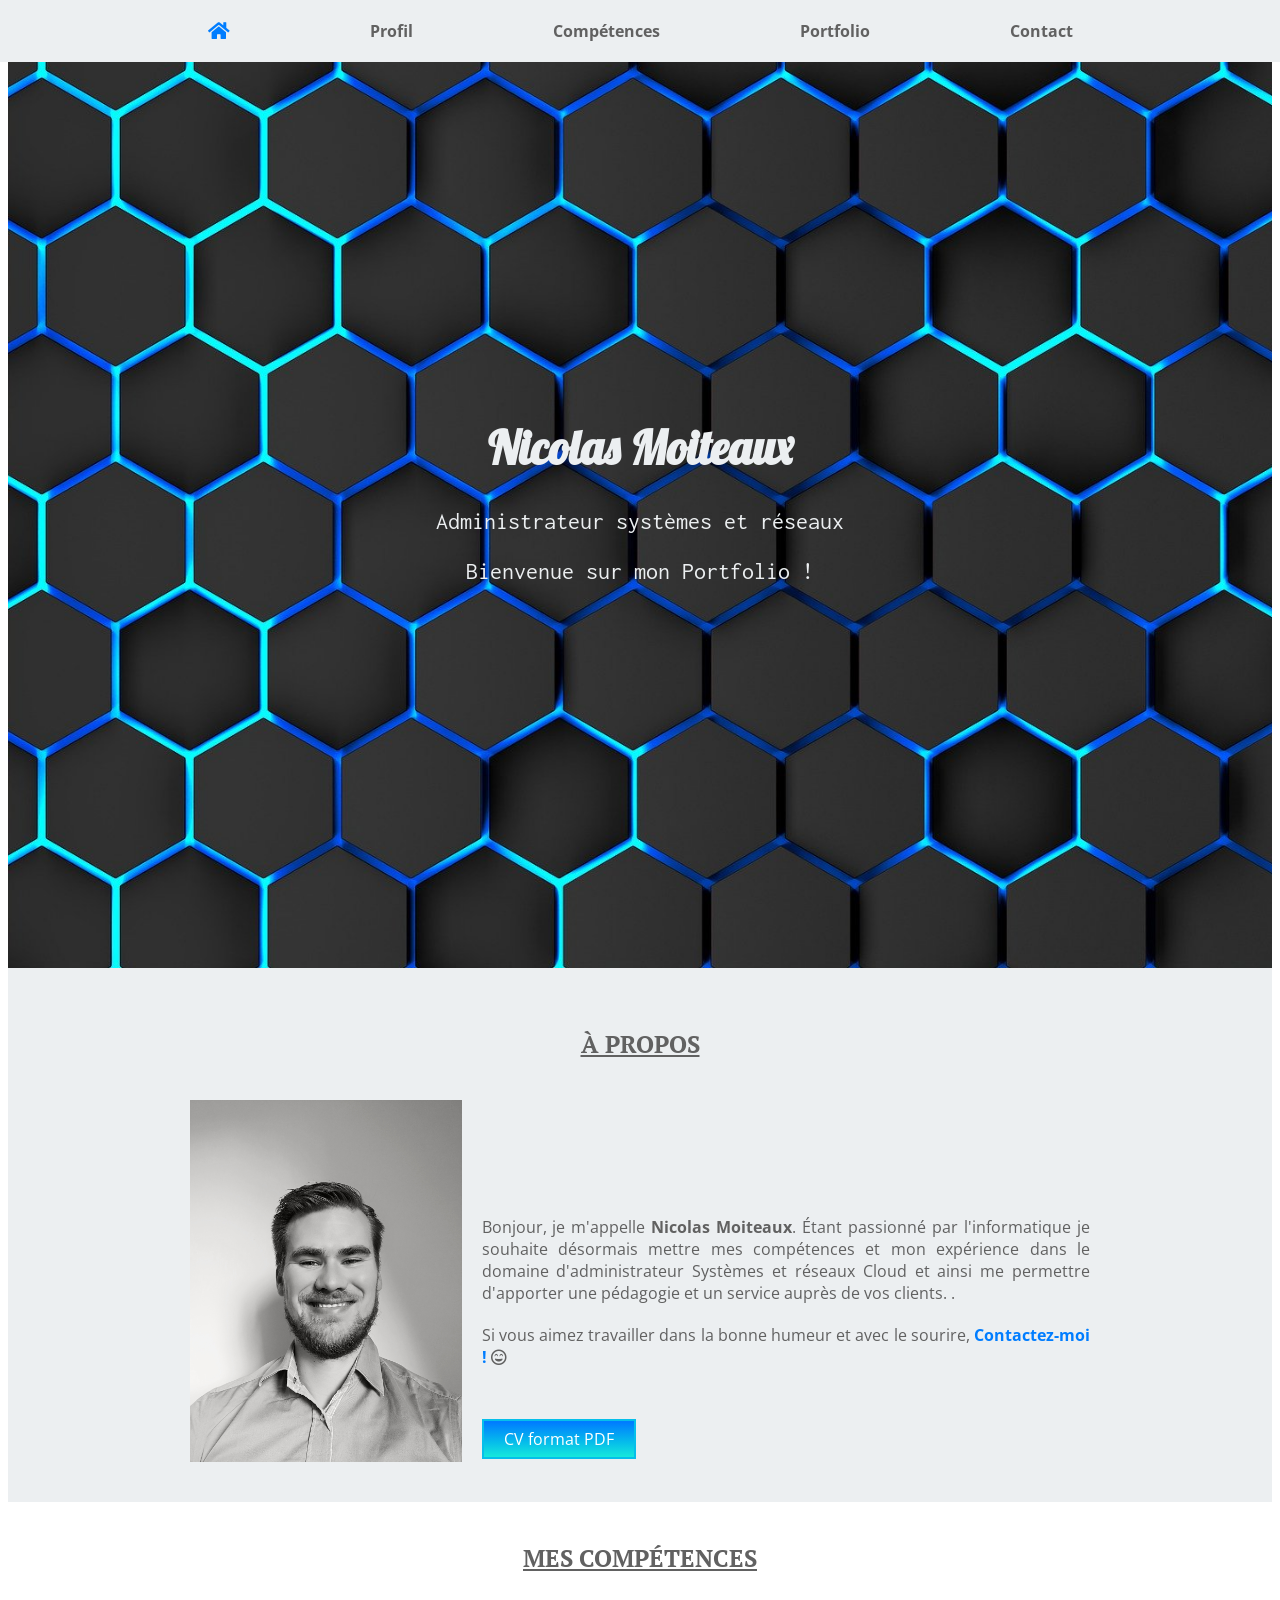
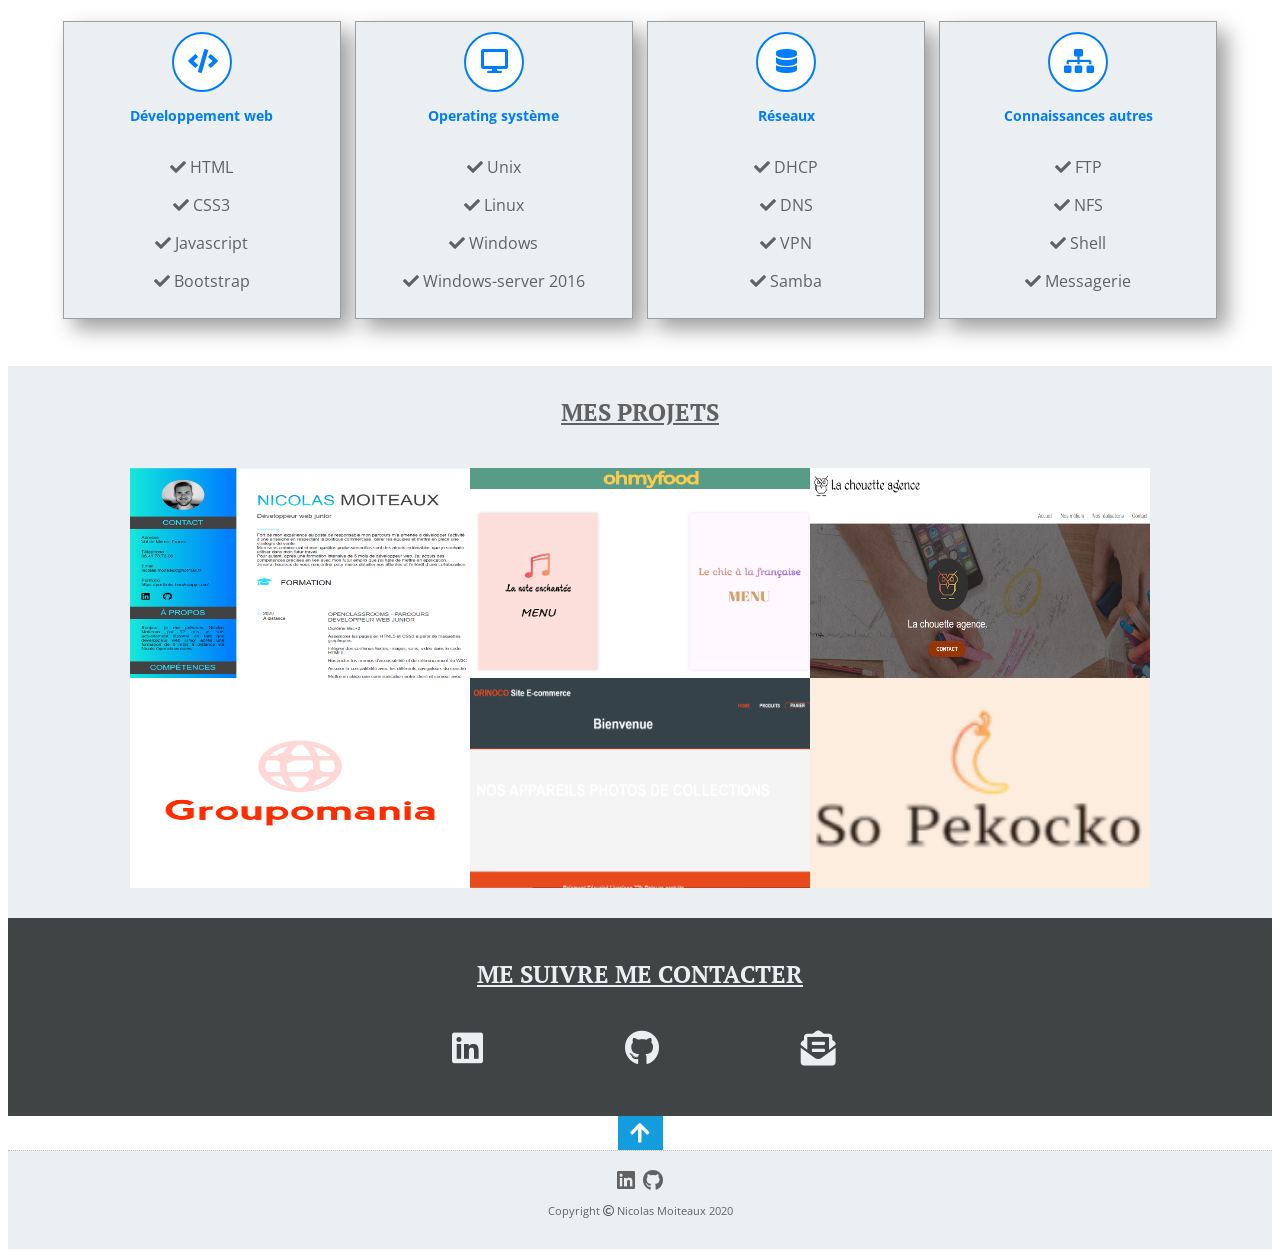
<file: index.html>
<html lang="fr"><head>
    <meta charset="utf-8">
    <meta name="viewport" content="width=device-width, initial-scale=1.0">
    <meta name="description" content="Portfolio Nicolas Moiteaux Développement Web">
    <meta http-equiv="X-UA-Compatible" content="ie=edge">

    <title>Portfolio Nicolas Moiteaux -Développement Web</title>
    <link rel="icon" type="image/png" href="/images/3364icons8-n-64.ico">

    <!--googlefonts-->
    <link href="https://fonts.googleapis.com/css?family=Open+Sans&amp;display=swap" rel="stylesheet">
    <link href="https://fonts.googleapis.com/css?family=Inconsolata&amp;display=swap" rel="stylesheet"> 
    <link href="https://fonts.googleapis.com/css?family=PT+Serif&amp;display=swap" rel="stylesheet"> 
    <link href="https://fonts.googleapis.com/css?family=Lobster&amp;display=swap" rel="stylesheet">  

    <!--fontawesome-->
    <link rel="stylesheet" href="https://use.fontawesome.com/releases/v5.7.1/css/all.css" integrity="sha384-fnmOCqbTlWIlj8LyTjo7mOUStjsKC4pOpQbqyi7RrhN7udi9RwhKkMHpvLbHG9Sr" crossorigin="anonymous">

    <!--css-->
    <link rel="stylesheet" type="text/css" media="screen" href="css/style.css">
    
    <script type="text/javascript" src="js/main.js"></script>

</head>

<body>

    <header class="header">
        <div id="diviconemenu">
            <a id="iconemenu" href="#"><i class="fas fa-bars"></i></a>
        </div>

        <nav class="navheader">
                <a class="anavheader" href="#section1"><i class="fas fa-home"></i></a> 
                <a class="anavheader anavheaderhover anavheader2" href="#section1">Profil</a>
                <a class="anavheader anavheaderhover anavheader2" href="#section2">Compétences</a>
                <a class="anavheader anavheaderhover anavheader2" href="#section3">Portfolio</a>
                <a class="anavheader anavheaderhover anavheader2" href="#section4">Contact</a>
        </nav>

        <div id="divaccueil" class="titreheader">
            <h1>Nicolas Moiteaux </h1>
            <p>Administrateur systèmes et réseaux </p>
            <p>Bienvenue sur mon Portfolio !</p>
        </div>

    </header>

    <main>

        <section id="section1">
            <h2>À PROPOS</h2>
            <div id="divprofil">
                <img src="images/nico.jpg">
                <div id="texteprofil">
                    <p id="psection1">Bonjour, je m'appelle <strong>Nicolas Moiteaux</strong>.
                        Étant passionné par l'informatique je souhaite désormais mettre mes compétences et mon expérience dans le domaine d'administrateur Systèmes et réseaux Cloud et ainsi me permettre d'apporter une pédagogie et un service auprès de vos clients.  <strong></strong>.</p>
                    <p id="psection1">Si vous aimez travailler dans la bonne humeur et avec le sourire, <a id="aprofil" href="#section5"><span id="spanprofil">Contactez-moi</span> ! </a> <i class="far fa-grin-beam"></i></p>
                            <a class="bouton" href="/images/CV.pdf" download="">CV format PDF</a>
                </div>
            </div>
        </section>

        <section id="section2">
            <h2>MES COMPÉTENCES</h2>
            <div class="flexcompetence">
                <div class="divcompetences">
                    <div class="flexicone">
                        <i class="fas fa-code"></i><h3 class="h3competences"> Développement web</h3>
                    </div>
                    <p><i class="fas fa-check"></i> HTML </p>
                    <p><i class="fas fa-check"></i> CSS3 </p>
                    <p><i class="fas fa-check"></i> Javascript </p>
                    <p><i class="fas fa-check"></i> Bootstrap </p>
                </div>

                <div class="divcompetences">
                    <div class="flexicone">
                        <i class="fas fa-desktop"></i><h3 class="h3competences"> Operating système</h3>
                    </div>
                     <p><i class="fas fa-check"></i> Unix </p>
                    <p><i class="fas fa-check"></i> Linux </p>
                     <p><i class="fas fa-check"></i> Windows </p>
                     <p><i class="fas fa-check"></i> Windows-server 2016 </p>

                </div>

                <div class="divcompetences">
                    <div class="flexicone">
                        <i class="fas fa-database"></i><h3 class="h3competences"> Réseaux</h3>
                    </div>
                    <p><i class="fas fa-check"></i> DHCP </p>
                    <p><i class="fas fa-check"></i> DNS </p>
                    <p><i class="fas fa-check"></i> VPN </p>
                     <p><i class="fas fa-check"></i> Samba </p>

                </div>

                <div class="divcompetences">
                    <div class="flexicone">
                        <i class="fas fa-sitemap"></i><h3 class="h3competences">Connaissances autres</h3>
                    </div>
                    <p><i class="fas fa-check"></i> FTP </p>
                    <p><i class="fas fa-check"></i> NFS </p>
                    <p><i class="fas fa-check"></i> Shell </p>
                    <p><i class="fas fa-check"></i> Messagerie </p>
                    

                </div>
            </div>
        </section>

        <section id="section3">
            <h2>MES PROJETS</h2>
            <div class="projetflex">
                <div class="divzoom">
                    <div class="divimg">
                    <a href="https://nico94700.github.io/CV-NICOLAS-MOITEAUX/" target="_blank"><img src="/images/captcv.png"></a>
                    </div>
                    <span class="textehover">
                        <h3 class="h3portfolio">Transformer une maquette en site web</h3>
                        <p>Réalisation d'un CV </p>
                        <p>HTML - CSS </p>
                        <i class="fas fa-share-square"></i>
                    </span>
                </div>
                <div class="divzoom">
                    <div class="divimg">
                        <a href="https://nico94700.github.io/PROJET-3-OHMYFOOD/" target="_blank"><img src="/images/oh.png"></a>
                    </div>
                    <span class="textehover">
                        <h3 class="h3portfolio">Dynamiser une page web avec des animations CSS</h3>
                        <p>Réalisation d'une application web </p>
                        <p>HTML - CSS</p>
                        <i class="fas fa-share-square"></i>
                    </span>
                </div>   
                <div class="divzoom">
                    <div class="divimg">
                    <a href="https://lachouette-agence.netlify.app/index.html" target="_blank"><img src="/images/chouette.png"></a>
                    </div>
                    <span class="textehover">
                        <h3 class="h3portfolio">Optimiser un site web existant</h3>
                        <p>Optimiser le SEO </p>
                        <p>HTML - Javascript - CSS </p>
                        <i class="fas fa-share-square"></i>
                    </span>
                </div>
                <div class="divzoom">
                    <div class="divimg">
                        <a href="https://github.com/nico94700/Groupomania" target="_blank"><img src="/images/groupo.png"></a>
                    </div>
                    <span class="textehover">
                        <h3 class="h3portfolio">Création d'un réseau social d’entreprise</h3>
                        <p>Réalisation de la partie Back-end et Front-end </p>
                        <p>VueJs - Javascript - NodeJs - Mysql </p>
                        <i class="fas fa-share-square"></i>
                    </span>
                </div>
                <div class="divzoom">
                    <div class="divimg">
                    <a href="https://github.com/nico94700/JWDP5" target="_blank"><img src="images/orinoco.png"></a>
                    </div>
                    <span class="textehover">
                        <h3 class="h3portfolio">Construire un site e-commerce</h3>
                        <p></p>
                        <p>HTML - CSS - Javascript - NodeJs </p>
                        <i class="fas fa-share-square"></i>
                    </span>
                </div>
                <div class="divzoom">
                    <div class="divimg">
                    <a href="https://github.com/nico94700/Sopecko" target="_blank"><img src="images/sopeko.png"></a>
                    </div>
                    <span class="textehover">
                        <h3 class="h3portfolio">Construire une API sécurisée pour une application d'avis gastronomiques</h3>
                        <p>Réalisation de la partie Back-end</p>
                        <p>Javascript - NodeJs </p>
                        <i class="fas fa-share-square"></i>
                    </span>
                </div>
            </div>
        </section>

        <section id="section4">
            <h2>ME SUIVRE ME CONTACTER </h2>
            <a href="https://www.linkedin.com/in/nicolas-moiteaux-043153188/" target="_blank"><i class="fab fa-linkedin"></i></a>    
            <a href="https://github.com/nico94700" target="_blank"><i class="fab fa-github"></i></a>
            <a href="mailto:nicolas.moiteaux@hotmail.fr" target="_blank"><i class="fas fa-envelope-open-text"></i></a>
        </section>

        <div id="divflechehaut">
            <a id="flechehaut" href="#section1"><i class="fas fa-arrow-up"></i></a>
        </div>

    </main>

    <footer>
        <a href="https://www.linkedin.com/in/nicolas-moiteaux-043153188/"><i class="fab fa-linkedin" target="_blank"></i></a>
        <a href="https://github.com/nico94700" target="_blank"><i class="fab fa-github" target="_blank"></i></a>
        <p>Copyright <i class="far fa-copyright"></i> Nicolas Moiteaux 2020 </p>
    </footer>


        </body></html>
</file>
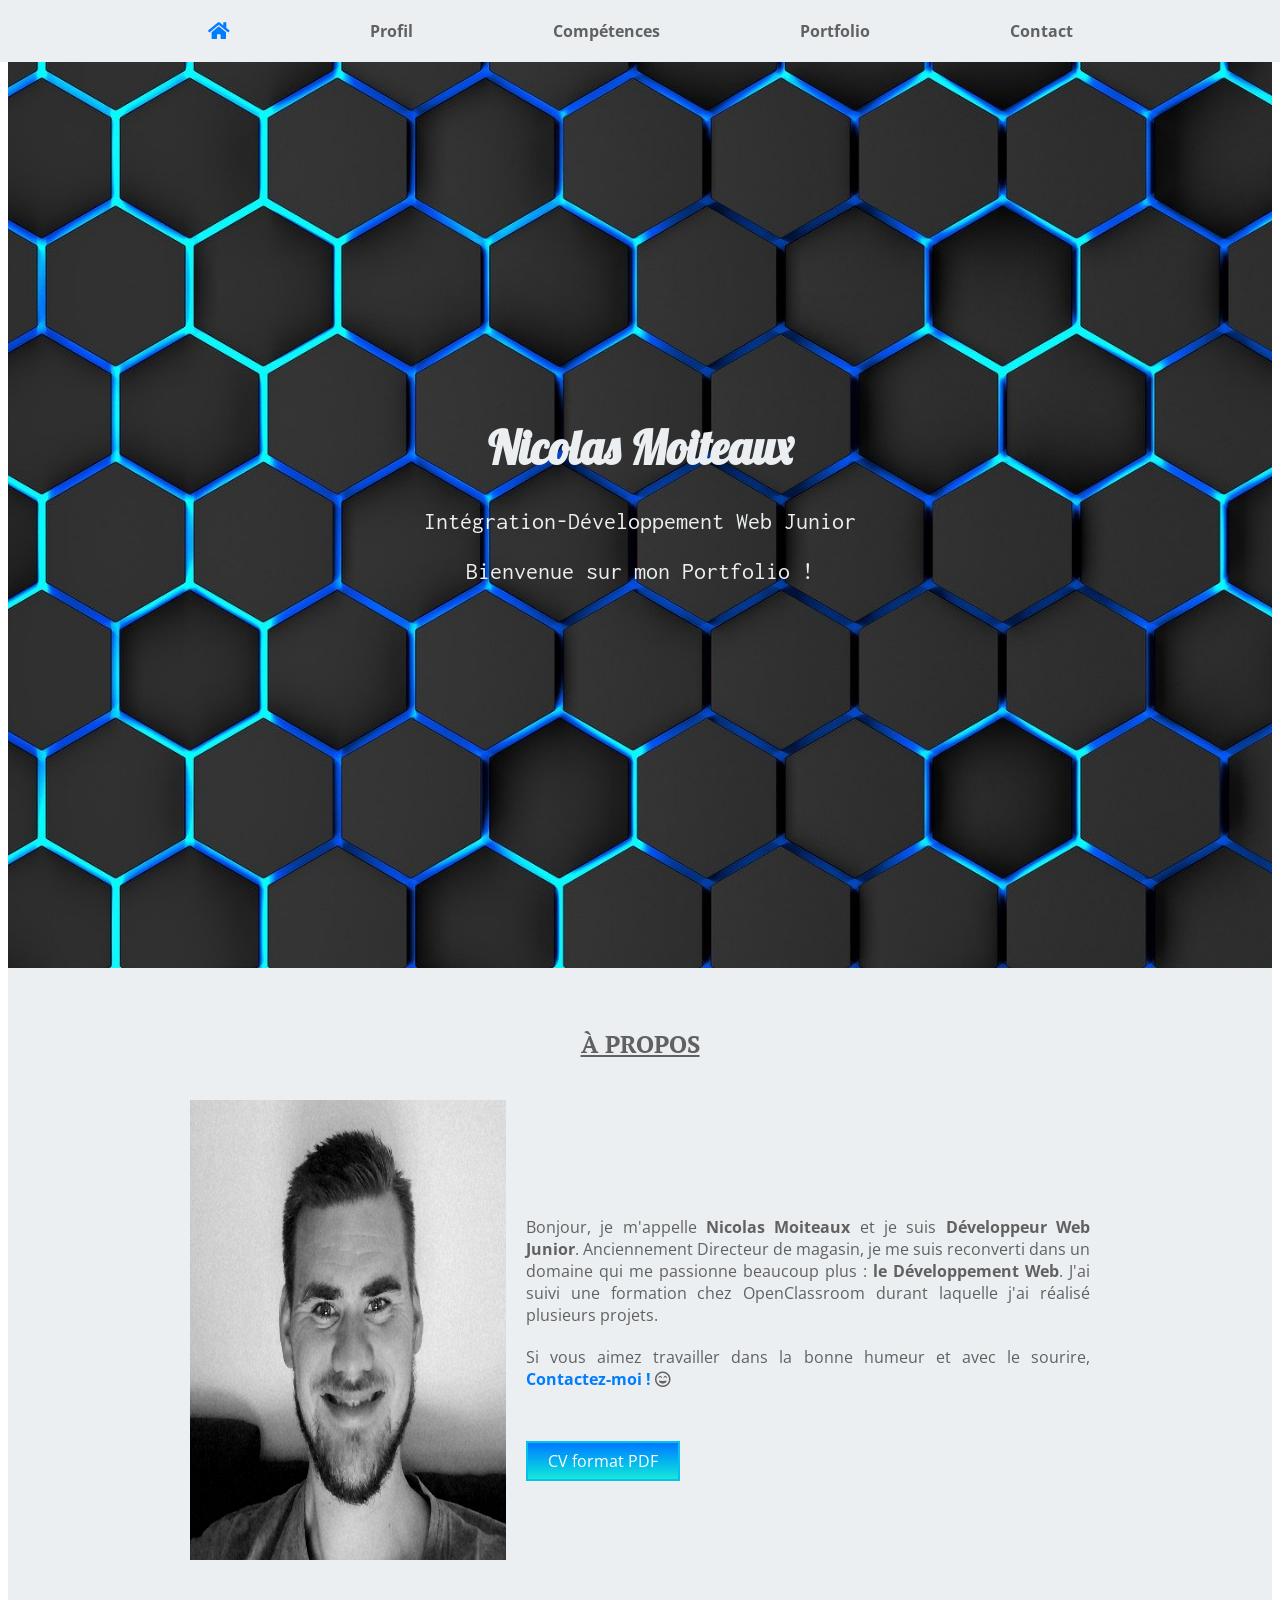
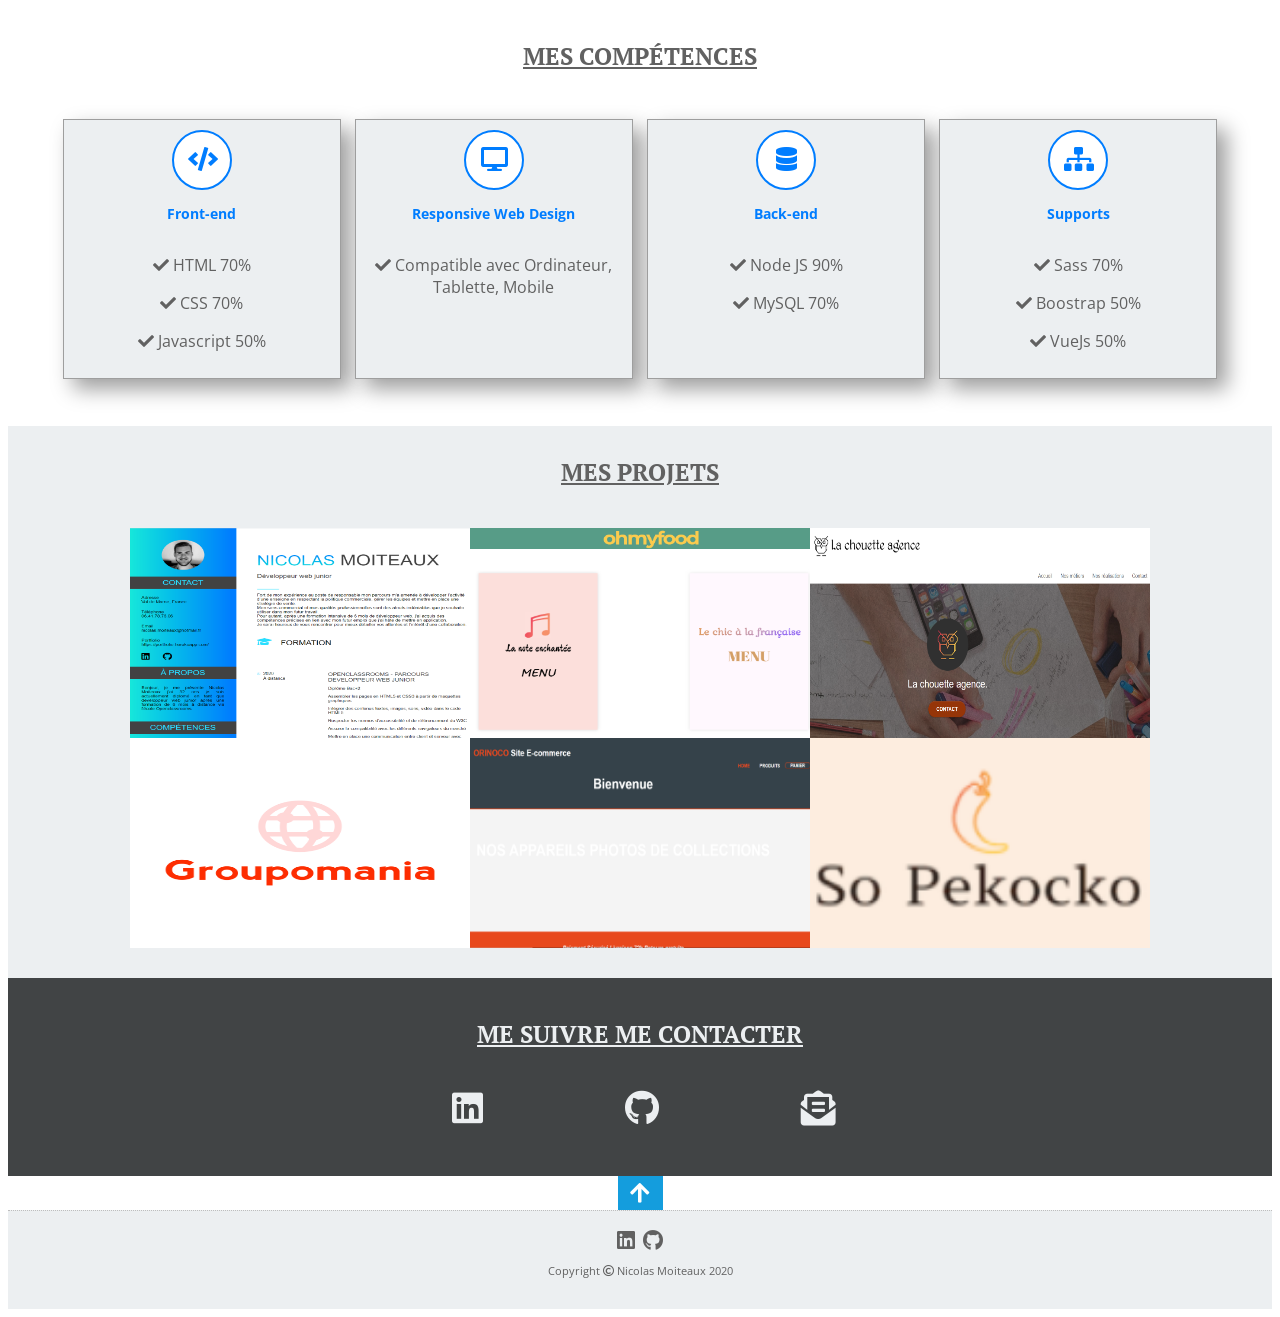
<file: frontend/index.html>
<html lang="fr"><head>
    <meta charset="utf-8">
    <meta name="viewport" content="width=device-width, initial-scale=1.0">
    <meta name="description" content="Portfolio Camille CHALLOUET Intégration-Développement Web">
    <meta http-equiv="X-UA-Compatible" content="ie=edge">

    <title>Portfolio Nicolas Moiteaux -Développement Web</title>
    <link rel="icon" type="image/png" href="/images/3364icons8-n-64.ico">

    <!--googlefonts-->
    <link href="https://fonts.googleapis.com/css?family=Open+Sans&amp;display=swap" rel="stylesheet">
    <link href="https://fonts.googleapis.com/css?family=Inconsolata&amp;display=swap" rel="stylesheet"> 
    <link href="https://fonts.googleapis.com/css?family=PT+Serif&amp;display=swap" rel="stylesheet"> 
    <link href="https://fonts.googleapis.com/css?family=Lobster&amp;display=swap" rel="stylesheet">  

    <!--fontawesome-->
    <link rel="stylesheet" href="https://use.fontawesome.com/releases/v5.7.1/css/all.css" integrity="sha384-fnmOCqbTlWIlj8LyTjo7mOUStjsKC4pOpQbqyi7RrhN7udi9RwhKkMHpvLbHG9Sr" crossorigin="anonymous">

    <!--css-->
    <link rel="stylesheet" type="text/css" media="screen" href="css/style.css">
    
    <script type="text/javascript" src="js/main.js"></script>

</head>

<body>

    <header class="header">
        <div id="diviconemenu">
            <a id="iconemenu" href="#"><i class="fas fa-bars"></i></a>
        </div>

        <nav class="navheader">
                <a class="anavheader" href="#section1"><i class="fas fa-home"></i></a> 
                <a class="anavheader anavheaderhover anavheader2" href="#section1">Profil</a>
                <a class="anavheader anavheaderhover anavheader2" href="#section2">Compétences</a>
                <a class="anavheader anavheaderhover anavheader2" href="#section3">Portfolio</a>
                <a class="anavheader anavheaderhover anavheader2" href="#section4">Contact</a>
        </nav>

        <div id="divaccueil" class="titreheader">
            <h1>Nicolas Moiteaux </h1>
            <p>Intégration-Développement Web Junior</p>
            <p>Bienvenue sur mon Portfolio !</p>
        </div>

    </header>

    <main>

        <section id="section1">
            <h2>À PROPOS</h2>
            <div id="divprofil">
                <img src="images/nico_petit.jpg">
                <div id="texteprofil">
                    <p id="psection1">Bonjour, je m'appelle <strong>Nicolas Moiteaux</strong> et je suis <strong>Développeur Web Junior</strong>. Anciennement Directeur de magasin, je me suis reconverti dans un domaine qui me passionne beaucoup plus : <strong>le Développement Web</strong>. J'ai suivi une formation chez OpenClassroom durant laquelle j'ai réalisé plusieurs projets.</p>
                    <p id="psection1">Si vous aimez travailler dans la bonne humeur et avec le sourire, <a id="aprofil" href="#section5"><span id="spanprofil">Contactez-moi</span> ! </a> <i class="far fa-grin-beam"></i></p>
                            <a class="bouton" href="/images/CV.pdf" download="">CV format PDF</a>
                </div>
            </div>
        </section>

        <section id="section2">
            <h2>MES COMPÉTENCES</h2>
            <div class="flexcompetence">
                <div class="divcompetences">
                    <div class="flexicone">
                        <i class="fas fa-code"></i><h3 class="h3competences"> Front-end</h3>
                    </div>
                    <p><i class="fas fa-check"></i> HTML 70% </p>
                    <p><i class="fas fa-check"></i> CSS 70% </p>
                    <p><i class="fas fa-check"></i> Javascript 50% </p>
                </div>

                <div class="divcompetences">
                    <div class="flexicone">
                        <i class="fas fa-desktop"></i><h3 class="h3competences"> Responsive Web Design</h3>
                    </div>
                    <p><i class="fas fa-check"></i> Compatible avec Ordinateur, Tablette, Mobile</p>
                </div>

                <div class="divcompetences">
                    <div class="flexicone">
                        <i class="fas fa-database"></i><h3 class="h3competences"> Back-end</h3>
                    </div>
                    <p><i class="fas fa-check"></i> Node JS 90% </p>
                    <p><i class="fas fa-check"></i> MySQL 70% </p>
                </div>

                <div class="divcompetences">
                    <div class="flexicone">
                        <i class="fas fa-sitemap"></i><h3 class="h3competences">Supports</h3>
                    </div>
                    <p><i class="fas fa-check"></i> Sass 70% </p>
                    <p><i class="fas fa-check"></i> Boostrap 50% </p>
                    <p><i class="fas fa-check"></i> VueJs 50% </p>
                </div>
            </div>
        </section>

        <section id="section3">
            <h2>MES PROJETS</h2>
            <div class="projetflex">
                <div class="divzoom">
                    <div class="divimg">
                    <a href="https://nico94700.github.io/CV-NICOLAS-MOITEAUX/" target="_blank"><img src="/images/captcv.png"></a>
                    </div>
                    <span class="textehover">
                        <h3 class="h3portfolio">Transformez une maquette en site web</h3>
                        <p>Réalisation d'un CV </p>
                        <p>HTML - CSS </p>
                        <i class="fas fa-share-square"></i>
                    </span>
                </div>
                <div class="divzoom">
                    <div class="divimg">
                        <a href="https://nico94700.github.io/PROJET-3-OHMYFOOD/" target="_blank"><img src="/images/oh.png"></a>
                    </div>
                    <span class="textehover">
                        <h3 class="h3portfolio">Dynamisez une page web avec des animations CSS</h3>
                        <p>Réalisation d'une application web </p>
                        <p>HTML - CSS</p>
                        <i class="fas fa-share-square"></i>
                    </span>
                </div>   
                <div class="divzoom">
                    <div class="divimg">
                    <a href="https://lachouette-agence.netlify.app/index.html" target="_blank"><img src="/images/chouette.png"></a>
                    </div>
                    <span class="textehover">
                        <h3 class="h3portfolio">Optimisez un site web existant</h3>
                        <p>Optimiser le SEO </p>
                        <p>HTML - Javascript - CSS </p>
                        <i class="fas fa-share-square"></i>
                    </span>
                </div>
                <div class="divzoom">
                    <div class="divimg">
                        <a href="https://github.com/nico94700/Groupomania" target="_blank"><img src="/images/groupo.png"></a>
                    </div>
                    <span class="textehover">
                        <h3 class="h3portfolio">Création d'un réseau social d’entreprise</h3>
                        <p>Réalisation de la partie Back-end et Front-end </p>
                        <p>VueJs - Javascript - NodeJs - Mysql </p>
                        <i class="fas fa-share-square"></i>
                    </span>
                </div>
                <div class="divzoom">
                    <div class="divimg">
                    <a href="https://github.com/nico94700/JWDP5" target="_blank"><img src="images/orinoco.png"></a>
                    </div>
                    <span class="textehover">
                        <h3 class="h3portfolio">Construirer un site e-commerce</h3>
                        <p>Réalisation avec 3WA</p>
                        <p>HTML - CSS - Javascript - NodeJs </p>
                        <i class="fas fa-share-square"></i>
                    </span>
                </div>
                <div class="divzoom">
                    <div class="divimg">
                    <a href="https://github.com/nico94700/Sopecko" target="_blank"><img src="images/sopeko.png"></a>
                    </div>
                    <span class="textehover">
                        <h3 class="h3portfolio">Construire une API sécurisée pour une application d'avis gastronomiques</h3>
                        <p>Réalisation de la partie Back-end</p>
                        <p>Javascript - NodeJs </p>
                        <i class="fas fa-share-square"></i>
                    </span>
                </div>
            </div>
        </section>

        <section id="section4">
            <h2>ME SUIVRE ME CONTACTER </h2>
            <a href="https://www.linkedin.com/in/nicolas-moiteaux-043153188/" target="_blank"><i class="fab fa-linkedin"></i></a>    
            <a href="https://github.com/nico94700" target="_blank"><i class="fab fa-github"></i></a>
            <a href="mailto:nicolas.moiteaux@hotmail.fr" target="_blank"><i class="fas fa-envelope-open-text"></i></a>
        </section>

        <div id="divflechehaut">
            <a id="flechehaut" href="#section1"><i class="fas fa-arrow-up"></i></a>
        </div>

    </main>

    <footer>
        <a href="https://www.linkedin.com/in/nicolas-moiteaux-043153188/"><i class="fab fa-linkedin" target="_blank"></i></a>
        <a href="https://github.com/nico94700" target="_blank"><i class="fab fa-github" target="_blank"></i></a>
        <p>Copyright <i class="far fa-copyright"></i> Nicolas Moiteaux 2020 </p>
    </footer>


        </body></html>
</file>
<file: css/style.css>
*{
    box-sizing:border-box;
}

body{
    /*scroll-behavior:smooth;*/
    font-family: 'Open Sans', sans-serif;
    transition: all 0.3s ease 0s;
    scroll-behavior:smooth;
}

.bouton{
    color:#ffff;
    background:-webkit-linear-gradient(90deg, rgba(23,232,219,1) 0%, rgba(6,191,234,1) 39%, rgba(0,125,255,1) 96%);
    padding:7px 20px;
    text-decoration:none;
    border:2px solid rgba(6,191,234,1);
    transition-duration:1s;
}

.bouton:hover{
    color:rgba(0,125,255,1);
    background-color:#ffff;
}

h2, footer, .bouton, .flexcompetence p{
    text-align:center;
}

h2{
    font-family: 'PT Serif', serif;
    color:#616161;
    margin-bottom:40px;
    text-decoration:underline;
}

/* VERSION 360px */

/*Header*/
header{
    background-image:url(/images/abstract-5035778_1920.jpg);
    background-repeat:no-repeat;
    background-size:cover;
    color:#eceff1;
    transition:all 0.2s ease-in;
}

header nav{
    display:flex;
    flex-direction:column;
    align-items:center;
    transition: .5s ease-in-out;
    position:absolute;
    top:40px;
    left:-200px;
    width:200px;
    background-color:#eceff1;
    padding-top:30px;
}

#diviconemenu{
    width:100%;
    background-color:#eceff1;
    padding:10px;
}

#iconemenu{ /*Icone menu mobile*/
    color:rgba(0,125,255,1);
    font-size:1.8rem;
    text-align:right;
}   

.anavheader{/*lien la barre de navigation header*/
    text-decoration:none;
    color:#616161;
    padding-bottom:170px;
    font-weight:bold;
    transition:all 0.2s ease-in;
}

.anavheaderhover:hover{/*Seulement hover sur texte*/
    color:rgba(0,125,255,1);
}

.fa-home{/*Icone accueil barre de navigation*/
    color:rgba(0,125,255,1);
    font-size:1.2rem;
}

#divaccueil{
    text-align:center;
    padding:360px 50px;
    font-family: 'Inconsolata', monospace;
}

h1{
    font-family: 'Lobster', cursive;
}

/*Lors click icone Menu*/
.ouverture{
    position:absolute;
    left:0px;
    width:200px;
}

/*Section Profil*/

#section1{
    padding:40px 20px;
    background-color:#eceff1;
    color:#616161;
}

#section1 img{
    width:335px;
    height:362px;
    display:block;
    margin:0 auto;
}

#psection1{
    text-align:justify;
    margin-bottom:20px;
}

#psection1:nth-of-type(2){
    margin-bottom:60px;
}

#aprofil{
    text-decoration:none;
    color:rgba(0,125,255,1);
    font-weight:bold;
}

#spanprofil:hover{
    text-decoration:underline;
}

/*Section Compétences*/
#section2{
    margin:40px 0px;
}

.divcompetences{
    margin:30px 20px;
    padding:10px;
    border:1px solid #9E9E9E;
    background-color:#eceff1;
    transition:0.25s linear;
    box-shadow:10px 10px 20px #9E9E9E;
}

.divcompetences:hover{
    transform:translateY(-10px);
    transition:0.25s linear;
}

.divcompetences p{
    color:#616161;
}

.flexicone{
    display:flex;
    flex-direction: column;
    align-items:center;
}

#section2 .fa-desktop, #section2 .fa-code, #section2 .fa-database, #section2 .fa-sitemap{
    color:rgba(0,125,255,1);
    background-color:#ffff;
    border:2px solid rgba(0,125,255,1);
    border-radius:50px;
    width:60px;
    height:60px;
    padding:15px;
    font-size:1.5rem;
    text-align:center;
}

#section2 .fa-code, #section2 .fa-sitemap{
    padding-right:15px;
    padding-left:14px;
}

.h3competences{
    font-size:0.9rem;
    color:rgba(0,125,255,1);
}

/*Section Portfolio*/
#section3{
    background-color:#eceff1;
    padding-bottom:50px;
    padding-top:10px;
    margin-bottom:-20px;
}

.divzoom{
    display:block;
    margin:0 auto;
    width:340px;
    height:210px;
    box-sizing: border-box;
}
.divimg{
    width:340px;
    height:210px;
    overflow: hidden;
}

#section3 img{
    width:340px;
    height:210px;
	-webkit-transition: .4s ease-in-out;
    transition: .4s ease-in-out;
    overflow: hidden;
    margin-bottom:10px;
}

.textehover{
    display:none;
    width:340px;
}

.h3portfolio{
    border-bottom:1px solid rgba(0,125,255,1);
    padding-bottom:10px;
    width:340px;
}

.fa-share-square{
    color:rgba(0,125,255,1);
    font-size:1.3rem;
}

.divzoom:hover .divimg img{
    opacity:0.1;
    -webkit-transform: scale(1.3);
    transform:scale(1.3);
}

.divzoom:hover .textehover{
    display:block;
    color:#616161;
    text-align:center;
    margin-top:-170px;
}

/*Section Me Suivre*/

#section4{
    background-color:#414445;
    padding:20px;
    padding-bottom:50px;
    margin-top:-10px;
    text-align:center;
}

#section4 h2{
    color:#eceff1;
}

#section4 .fa-linkedin, #section4 .fa-github, #section4 .fa-envelope-open-text, #section4 .fa-desktop{
    font-size:1.8rem;
    color:#eceff1;
}

#section4 .fa-linkedin:hover, #section4 .fa-github:hover, #section4 .fa-envelope-open-text:hover, #section4 .fa-desktop:hover{
    color:#616161;
}

#section4 .fa-linkedin, #section4 .fa-github, #section4 .fa-envelope-open-text{
    margin-right:60px;
}

/*Section Contact*/

.divformulaire{
    margin:10px;
    display:flex;
    flex-direction:column;
}

#section5 label{
    color:rgba(6,191,234,1);
    text-align: left;
    margin-bottom:5px;
}

#section5 input{
    border:1px solid #eceff1;
    background-color:#eceff1;
    padding:8px;
}

#section5 textarea{
    border:1px solid #eceff1;
    background-color:#eceff1;
    padding:7px;
    height:150px;
    resize:none;
    margin-bottom:10px;
    text-align:left;
}

#section5 p{
    text-align:left;
    color:#616161;
    padding:10px;
}

.boutoncontact{
    margin-bottom:70px;
    margin-left:10px;
}

/*Message erreur*/
.diverreur{
    color:#FF0000;
    text-align:center;
    margin-bottom:40px;
}

.lierreur{
    list-style: none;
}

/*Footer*/

footer{
    border-top:1px dotted #BDBDBD;
    padding:20px;
    font-size:0.7rem;
    /*margin-top:30px;*/
    color:#616161;
    background-color:#eceff1;
}

footer .fa-linkedin, footer .fa-github{
    color:#616161;
    font-size:1.3rem;
}

footer .fa-linkedin{
    margin-right:5px;
}

/*Div flèche retour vers le haut*/

#divflechehaut{
    background-color:rgb(20, 157, 221);
    border:1px solid rgb(20, 157, 221);
    padding:5px;
    width:45px;
    font-size:1.4rem;
    display:block;
    margin:0 auto;
    text-align:center;
}

#divflechehaut a{
    color:#ffff;
}

/*VERSION 768px*/

@media screen and (min-width:768px){

    /*Header*/

    #iconemenu{ /*Icone menu mobile*/
        display:none;
    }

    .navheader{
        background-color:#eceff1;
        width:100%;
        top:0px;
        left:0px;
        display:flex;
        flex-direction:row;
        justify-content:center;
        position:fixed;
        padding-top:20px;
    }

    header nav a:nth-of-type(1), header nav a:nth-of-type(2), header nav a:nth-of-type(3), header nav a:nth-of-type(4){
        margin-right:70px;
    }

    .anavheader{
        padding-bottom:20px; 
    }

    #divaccueil h1{
        font-size:2.6rem;
    }

    #divaccueil p{
        font-size:1.3rem;
    }

    /*Profil*/

    #divprofil{
        max-width:900px;
        display:block;
        margin:0 auto;
    }

    #divprofil{
        display:flex;
        flex-direction:row;
        justify-content:center;
    }

    #texteprofil{
        margin-top:100px;
    }

    #section1 img{
        margin-right:20px;
    }

    /*Compétences*/

    .flexcompetence{
            display:flex;
            flex-direction:row;
            justify-content:center;
            flex-wrap:wrap;
    }

    .divcompetences{
        flex-basis:44%;
    }

    /*Portfolio*/

    .projetflex{
        display:flex;
        flex-direction:row;
        justify-content:center;
        flex-wrap:wrap;
        width:768px;
        margin:0 auto;
    }

    .divzoom{
        flex-basis:42%;
    }

    /*Me Suivre*/

    #section4 .fa-linkedin, #section4 .fa-github, #section4 .fa-envelope-open-text{
        margin-right:100px;
    }

    /*Contact*/

    .flexcontact{
        display:flex;
        flex-direction:row;
        justify-content:center;
    }

    .flexcontact .divformulaire{
        flex-basis:48%;
    }
}

/* VERSION 1025px*/

@media screen and (min-width:1025px){

    /*Header*/

    header nav a:nth-of-type(1), header nav a:nth-of-type(2), header nav a:nth-of-type(3), header nav a:nth-of-type(4){
        margin-right:140px;
    }

    #divaccueil h1{
        font-size:2.9rem;
    }

    #divaccueil p{
        font-size:1.5rem;
    }

    /*Compétences*/

    .divcompetences{
        flex-basis:22%;
        margin:7px;
    }

    /*Portfolio*/

    .projetflex{
        width:1025px;
    }

    .divzoom{
        flex-basis:30%;
        margin:0px;
    }

    /*Me Suivre*/

    #section4 .fa-linkedin, #section4 .fa-github, #section4 .fa-envelope-open-text, #section4 .fa-desktop{
        font-size:2.2rem;
    }

    #section4 .fa-linkedin, #section4 .fa-github, #section4 .fa-envelope-open-text{
        margin-right: 65px;
        margin-left: 73px;
    }

    /*Contact*/

    #section5 form, #section5 p{
        width:1025px;
        display:block;
        margin:0 auto;
    }
}
</file>
<file: frontend/css/style.css>
*{
    box-sizing:border-box;
}

body{
    /*scroll-behavior:smooth;*/
    font-family: 'Open Sans', sans-serif;
    transition: all 0.3s ease 0s;
    scroll-behavior:smooth;
}

.bouton{
    color:#ffff;
    background:-webkit-linear-gradient(90deg, rgba(23,232,219,1) 0%, rgba(6,191,234,1) 39%, rgba(0,125,255,1) 96%);
    padding:7px 20px;
    text-decoration:none;
    border:2px solid rgba(6,191,234,1);
    transition-duration:1s;
}

.bouton:hover{
    color:rgba(0,125,255,1);
    background-color:#ffff;
}

h2, footer, .bouton, .flexcompetence p{
    text-align:center;
}

h2{
    font-family: 'PT Serif', serif;
    color:#616161;
    margin-bottom:40px;
    text-decoration:underline;
}

/* VERSION 360px */

/*Header*/
header{
    background-image:url(/frontend/images/abstract-5035778_1920.jpg);
    background-repeat:no-repeat;
    background-size:cover;
    color:#eceff1;
    transition:all 0.2s ease-in;
}

header nav{
    display:flex;
    flex-direction:column;
    align-items:center;
    transition: .5s ease-in-out;
    position:absolute;
    top:40px;
    left:-200px;
    width:200px;
    background-color:#eceff1;
    padding-top:30px;
}

#diviconemenu{
    width:100%;
    background-color:#eceff1;
    padding:10px;
}

#iconemenu{ /*Icone menu mobile*/
    color:rgba(0,125,255,1);
    font-size:1.8rem;
    text-align:right;
}   

.anavheader{/*lien la barre de navigation header*/
    text-decoration:none;
    color:#616161;
    padding-bottom:170px;
    font-weight:bold;
    transition:all 0.2s ease-in;
}

.anavheaderhover:hover{/*Seulement hover sur texte*/
    color:rgba(0,125,255,1);
}

.fa-home{/*Icone accueil barre de navigation*/
    color:rgba(0,125,255,1);
    font-size:1.2rem;
}

#divaccueil{
    text-align:center;
    padding:360px 50px;
    font-family: 'Inconsolata', monospace;
}

h1{
    font-family: 'Lobster', cursive;
}

/*Lors click icone Menu*/
.ouverture{
    position:absolute;
    left:0px;
    width:200px;
}

/*Section Profil*/

#section1{
    padding:40px 20px;
    background-color:#eceff1;
    color:#616161;
}

#section1 img{
    width:316px;
    height:460px;
    display:block;
    margin:0 auto;
}

#psection1{
    text-align:justify;
    margin-bottom:20px;
}

#psection1:nth-of-type(2){
    margin-bottom:60px;
}

#aprofil{
    text-decoration:none;
    color:rgba(0,125,255,1);
    font-weight:bold;
}

#spanprofil:hover{
    text-decoration:underline;
}

/*Section Compétences*/
#section2{
    margin:40px 0px;
}

.divcompetences{
    margin:30px 20px;
    padding:10px;
    border:1px solid #9E9E9E;
    background-color:#eceff1;
    transition:0.25s linear;
    box-shadow:10px 10px 20px #9E9E9E;
}

.divcompetences:hover{
    transform:translateY(-10px);
    transition:0.25s linear;
}

.divcompetences p{
    color:#616161;
}

.flexicone{
    display:flex;
    flex-direction: column;
    align-items:center;
}

#section2 .fa-desktop, #section2 .fa-code, #section2 .fa-database, #section2 .fa-sitemap{
    color:rgba(0,125,255,1);
    background-color:#ffff;
    border:2px solid rgba(0,125,255,1);
    border-radius:50px;
    width:60px;
    height:60px;
    padding:15px;
    font-size:1.5rem;
    text-align:center;
}

#section2 .fa-code, #section2 .fa-sitemap{
    padding-right:15px;
    padding-left:14px;
}

.h3competences{
    font-size:0.9rem;
    color:rgba(0,125,255,1);
}

/*Section Portfolio*/
#section3{
    background-color:#eceff1;
    padding-bottom:50px;
    padding-top:10px;
    margin-bottom:-20px;
}

.divzoom{
    display:block;
    margin:0 auto;
    width:340px;
    height:210px;
    box-sizing: border-box;
}
.divimg{
    width:340px;
    height:210px;
    overflow: hidden;
}

#section3 img{
    width:340px;
    height:210px;
	-webkit-transition: .4s ease-in-out;
    transition: .4s ease-in-out;
    overflow: hidden;
    margin-bottom:10px;
}

.textehover{
    display:none;
    width:340px;
}

.h3portfolio{
    border-bottom:1px solid rgba(0,125,255,1);
    padding-bottom:10px;
    width:340px;
}

.fa-share-square{
    color:rgba(0,125,255,1);
    font-size:1.3rem;
}

.divzoom:hover .divimg img{
    opacity:0.1;
    -webkit-transform: scale(1.3);
    transform:scale(1.3);
}

.divzoom:hover .textehover{
    display:block;
    color:#616161;
    text-align:center;
    margin-top:-170px;
}

/*Section Me Suivre*/

#section4{
    background-color:#414445;
    padding:20px;
    padding-bottom:50px;
    margin-top:-10px;
    text-align:center;
}

#section4 h2{
    color:#eceff1;
}

#section4 .fa-linkedin, #section4 .fa-github, #section4 .fa-envelope-open-text, #section4 .fa-desktop{
    font-size:1.8rem;
    color:#eceff1;
}

#section4 .fa-linkedin:hover, #section4 .fa-github:hover, #section4 .fa-envelope-open-text:hover, #section4 .fa-desktop:hover{
    color:#616161;
}

#section4 .fa-linkedin, #section4 .fa-github, #section4 .fa-envelope-open-text{
    margin-right:60px;
}

/*Section Contact*/

.divformulaire{
    margin:10px;
    display:flex;
    flex-direction:column;
}

#section5 label{
    color:rgba(6,191,234,1);
    text-align: left;
    margin-bottom:5px;
}

#section5 input{
    border:1px solid #eceff1;
    background-color:#eceff1;
    padding:8px;
}

#section5 textarea{
    border:1px solid #eceff1;
    background-color:#eceff1;
    padding:7px;
    height:150px;
    resize:none;
    margin-bottom:10px;
    text-align:left;
}

#section5 p{
    text-align:left;
    color:#616161;
    padding:10px;
}

.boutoncontact{
    margin-bottom:70px;
    margin-left:10px;
}

/*Message erreur*/
.diverreur{
    color:#FF0000;
    text-align:center;
    margin-bottom:40px;
}

.lierreur{
    list-style: none;
}

/*Footer*/

footer{
    border-top:1px dotted #BDBDBD;
    padding:20px;
    font-size:0.7rem;
    /*margin-top:30px;*/
    color:#616161;
    background-color:#eceff1;
}

footer .fa-linkedin, footer .fa-github{
    color:#616161;
    font-size:1.3rem;
}

footer .fa-linkedin{
    margin-right:5px;
}

/*Div flèche retour vers le haut*/

#divflechehaut{
    background-color:rgb(20, 157, 221);
    border:1px solid rgb(20, 157, 221);
    padding:5px;
    width:45px;
    font-size:1.4rem;
    display:block;
    margin:0 auto;
    text-align:center;
}

#divflechehaut a{
    color:#ffff;
}

/*VERSION 768px*/

@media screen and (min-width:768px){

    /*Header*/

    #iconemenu{ /*Icone menu mobile*/
        display:none;
    }

    .navheader{
        background-color:#eceff1;
        width:100%;
        top:0px;
        left:0px;
        display:flex;
        flex-direction:row;
        justify-content:center;
        position:fixed;
        padding-top:20px;
    }

    header nav a:nth-of-type(1), header nav a:nth-of-type(2), header nav a:nth-of-type(3), header nav a:nth-of-type(4){
        margin-right:70px;
    }

    .anavheader{
        padding-bottom:20px; 
    }

    #divaccueil h1{
        font-size:2.6rem;
    }

    #divaccueil p{
        font-size:1.3rem;
    }

    /*Profil*/

    #divprofil{
        max-width:900px;
        display:block;
        margin:0 auto;
    }

    #divprofil{
        display:flex;
        flex-direction:row;
        justify-content:center;
    }

    #texteprofil{
        margin-top:100px;
    }

    #section1 img{
        margin-right:20px;
    }

    /*Compétences*/

    .flexcompetence{
            display:flex;
            flex-direction:row;
            justify-content:center;
            flex-wrap:wrap;
    }

    .divcompetences{
        flex-basis:44%;
    }

    /*Portfolio*/

    .projetflex{
        display:flex;
        flex-direction:row;
        justify-content:center;
        flex-wrap:wrap;
        width:768px;
        margin:0 auto;
    }

    .divzoom{
        flex-basis:42%;
    }

    /*Me Suivre*/

    #section4 .fa-linkedin, #section4 .fa-github, #section4 .fa-envelope-open-text{
        margin-right:100px;
    }

    /*Contact*/

    .flexcontact{
        display:flex;
        flex-direction:row;
        justify-content:center;
    }

    .flexcontact .divformulaire{
        flex-basis:48%;
    }
}

/* VERSION 1025px*/

@media screen and (min-width:1025px){

    /*Header*/

    header nav a:nth-of-type(1), header nav a:nth-of-type(2), header nav a:nth-of-type(3), header nav a:nth-of-type(4){
        margin-right:140px;
    }

    #divaccueil h1{
        font-size:2.9rem;
    }

    #divaccueil p{
        font-size:1.5rem;
    }

    /*Compétences*/

    .divcompetences{
        flex-basis:22%;
        margin:7px;
    }

    /*Portfolio*/

    .projetflex{
        width:1025px;
    }

    .divzoom{
        flex-basis:30%;
        margin:0px;
    }

    /*Me Suivre*/

    #section4 .fa-linkedin, #section4 .fa-github, #section4 .fa-envelope-open-text, #section4 .fa-desktop{
        font-size:2.2rem;
    }

    #section4 .fa-linkedin, #section4 .fa-github, #section4 .fa-envelope-open-text{
        margin-right: 65px;
        margin-left: 73px;
    }

    /*Contact*/

    #section5 form, #section5 p{
        width:1025px;
        display:block;
        margin:0 auto;
    }
}
</file>
